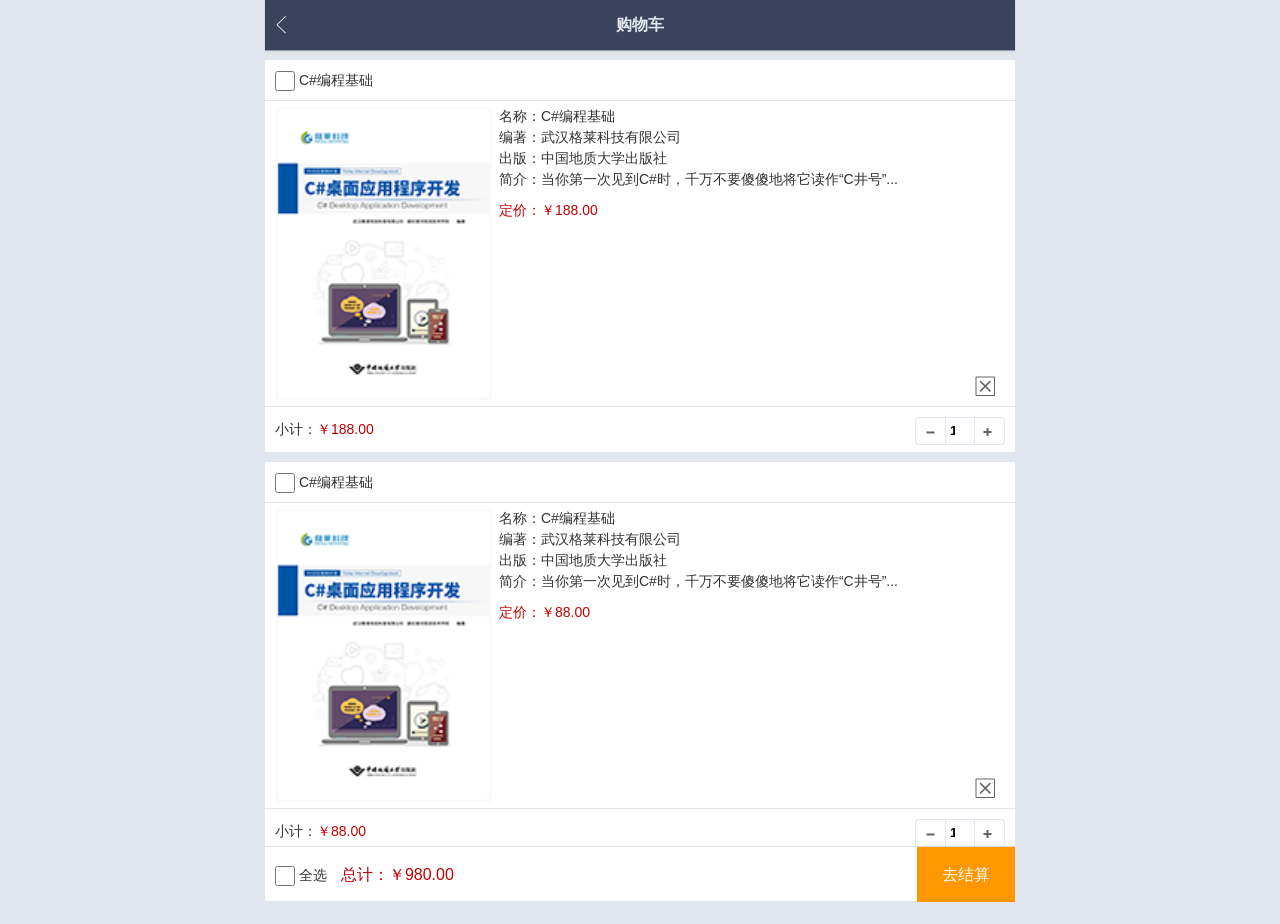
<file: 格莱商城/cart.html>
<!DOCTYPE html>
<html>
	<head>
		<meta charset="UTF-8">
		<meta name="viewport" content="width=device-width,initial-scale=1,user-scalable=no" />
		<title>购物车</title>
		<link rel="stylesheet" type="text/css" href="css/reset.css"/>
		<link rel="stylesheet" type="text/css" href="css/cart.css"/>
	</head>
	<body>
		<!--头部-->
			<header>
				<span class="icon-back back"><a href="index.html"></a></span>
				<em>购物车</em>
			</header>
		<div class="container">
			<div class="cart-list">
				<div class="cart-hd">
					<input type="checkbox" name="" id="" value="" />
					<em>C#编程基础</em>
				</div>
				<div class="cart-items">
					<dl>
						<dt><img src="img/book1.png"/></dt>
						<dd>名称：C#编程基础</dd>
						<dd>编著：武汉格莱科技有限公司</dd>
						<dd>出版：中国地质大学出版社</dd>
						<dd>简介：当你第一次见到C#时，千万不要傻傻地将它读作“C井号”...</dd>
						<dd class="price">定价：￥<span>188</span>.00</dd>
					</dl>
					<div class="icon-del del-item"><a href="#"></a></div>
				</div>
				<div class="subtotal">
					<span class="total-price">小计：<em>￥188.00</em></span>
					<span class="count">
						<a href="#" class="icon-minus minus"></a><input type="number" name="" id="num" value="1" /><a href="#" class="icon-add add"></a>
					</span>
				</div>
			</div>
			
			<div class="cart-list">
				<div class="cart-hd">
					<input type="checkbox" name="" id="" value="" />
					<em>C#编程基础</em>
				</div>
				<div class="cart-items">
					<dl>
						<dt><img src="img/book1.png"/></dt>
						<dd>名称：C#编程基础</dd>
						<dd>编著：武汉格莱科技有限公司</dd>
						<dd>出版：中国地质大学出版社</dd>
						<dd>简介：当你第一次见到C#时，千万不要傻傻地将它读作“C井号”...</dd>
						<dd class="price">定价：￥<span>88</span>.00</dd>
					</dl>
					<div class="icon-del del-item"><a href="#"></a></div>
				</div>
				<div class="subtotal">
					<span class="total-price">小计：<em>￥88.00</em></span>
					<span class="count">
						<a href="#" class="icon-minus minus"></a><input type="number" name="" id="" value="1" /><a href="#" class="icon-add add"></a>
					</span>
				</div>
			</div>
		</div>
		<!--底部-->
			<footer>
				<label><input type="checkbox" name="" id="allCheck" value="" />全选</label>
				<em>总计：￥<span>980</span>.00</em>
				<a href="#">去结算</a>
			</footer>
			<!--模态框-->
			<div class="modals">
				<div class="dialog">
					<h4>您确定要删除此商品吗？</h4>
					<span class="ok">确定</span>
					<span class="cancel">取消</span>
				</div>
			</div>
	<script src="js/jquery.min.js"></script>
	<script src="js/galaxy.js"></script>		
	</body>
</html>
</file>
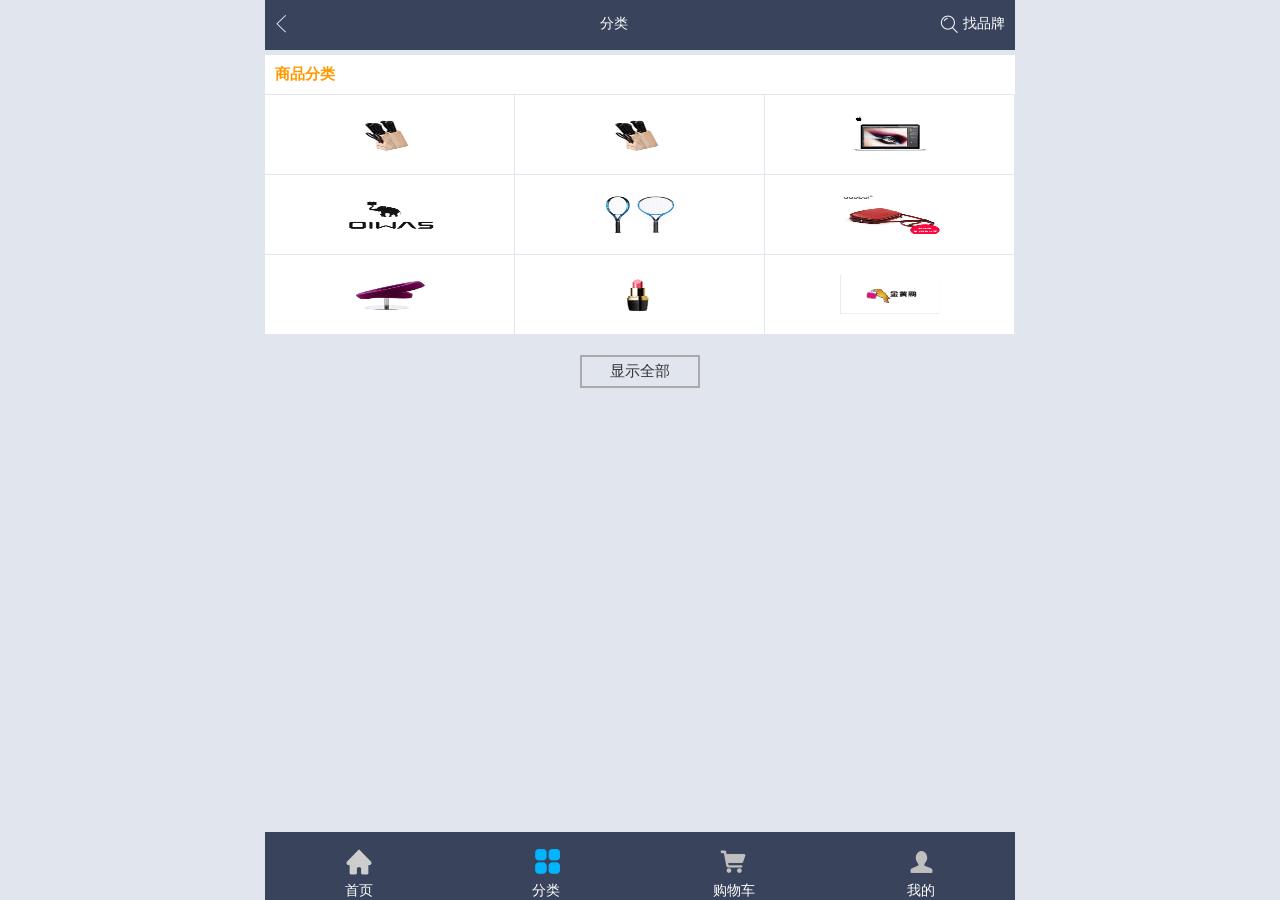
<file: 格莱商城/category.html>
<!DOCTYPE html>
<html>

	<head>
		<meta charset="UTF-8">
		<meta name="viewport" content="width=device-width,initial-scale=1,minimum-scale=1,maximum-scale=1,user-scalable=no" />
		<title></title>
		<link rel="stylesheet" type="text/css" href="css/reset.css" />
		<link rel="stylesheet" type="text/css" href="css/category.css" />
	</head>

	<body>
		<!--头部-->
		<header>
			<a class="left icon" href="index.html"></a>
			<span>分类</span>
			<a class="right icon" href="#">找品牌</a>
		</header>
		<!--头部结束-->
		<!--正文-->
		<div class="container">
			<div class="products">
				<div class="hd">商品分类</div>
				<div class="list">
					<ul>
						<li>
							<a href="index.html"><img src="images/8d502712-32ed-4301-a4e7-45b1ea4aaa77.jpg" /></a>
						</li>
						<li>
							<a href="goods.html"><img src="images/8d502712-32ed-4301-a4e7-45b1ea4aaa77.jpg" /></a>
						</li>
						<li>
							<a href="goods.html"><img src="images/04ef50d9-97f0-4fea-8359-ee21376df392.jpg" /></a>
						</li>
						<li>
							<a href="goods.html"><img src="images/01d5dc75-9e5d-405f-bf93-5793fec72e24.jpg" /></a>
						</li>
						<li>
							<a href="goods.html"><img src="images/1613e012-64fa-444a-b4de-83ebd804b0d6.jpg" /></a>
						</li>
						<li>
							<a href="goods.html"><img src="images/1787bd1d-9381-402b-b98e-97ceeddf7692.jpg" /></a>
						</li>
						<li>
							<a href="goods.html"><img src="images/65bd9fc8-7f5e-4dba-b083-0c05b1bc9b96.jpg" /></a>
						</li>
						<li>
							<a href="goods.html"><img src="images/977a1fc2-0ee7-4f73-a7f6-eea5b73f642b.jpg" /></a>
						</li>
						<li>
							<a href="goods.html"><img src="images/7865e470-0296-4f6b-98aa-30ab9824358d.jpg" /></a>
						</li>
						<li>
							<a href="goods.html"><img src="images/ce94d818-bc17-4028-9c5f-cd22e6661d83.jpg" /></a>
						</li>
						<li>
							<a href="goods.html"><img src="images/d07a93ef-cdff-4b21-a12b-d817890aa6d6.jpg" /></a>
						</li>
						<li>
							<a href="goods.html"><img src="images/e6657ca7-c4c5-43fc-9bd6-29999102fc61.jpg" /></a>
						</li>
						<li>
							<a href="goods.html"><img src="images/8d502712-32ed-4301-a4e7-45b1ea4aaa77.jpg" /></a>
						</li>
						<li>
							<a href="goods.html"><img src="images/8d502712-32ed-4301-a4e7-45b1ea4aaa77.jpg" /></a>
						</li>
						<li>
							<a href="goods.html"><img src="images/8d502712-32ed-4301-a4e7-45b1ea4aaa77.jpg" /></a>
						</li>
						<li>
							<a href="goods.html"><img src="images/8d502712-32ed-4301-a4e7-45b1ea4aaa77.jpg" /></a>
						</li>
						<li>
							<a href="goods.html"><img src="images/8d502712-32ed-4301-a4e7-45b1ea4aaa77.jpg" /></a>
						</li>
						<li>
							<a href="goods.html"><img src="images/8d502712-32ed-4301-a4e7-45b1ea4aaa77.jpg" /></a>
						</li>
						<li>
							<a href="goods.html"><img src="images/8d502712-32ed-4301-a4e7-45b1ea4aaa77.jpg" /></a>
						</li>
						<li>
							<a href="goods.html"><img src="images/8d502712-32ed-4301-a4e7-45b1ea4aaa77.jpg" /></a>
						</li>
						<li>
							<a href="goods.html"><img src="images/8d502712-32ed-4301-a4e7-45b1ea4aaa77.jpg" /></a>
						</li>
					</ul>
				</div>
			</div>
			<div class="more"><a href="#">显示全部</a></div>
		</div>

		<!--正文结束-->
		<!--底部-->
		<footer>
			<ul>
					<li class="icon"><a href="index.html">首页</a></li>
					<li class="icon"><a href="category.html">分类</a></li>
					<li class="icon"><a href="cart.html">购物车</a></li>
					<li class="icon"><a href="my.html">我的</a></li>
				</ul>
		</footer>
		<!--底部结束-->

		<script src="js/jquery-1.11.0.js" type="text/javascript" charset="utf-8"></script>
		<script src="js/category.js" type="text/javascript" charset="utf-8"></script>
		
	</body>

</html>
</file>
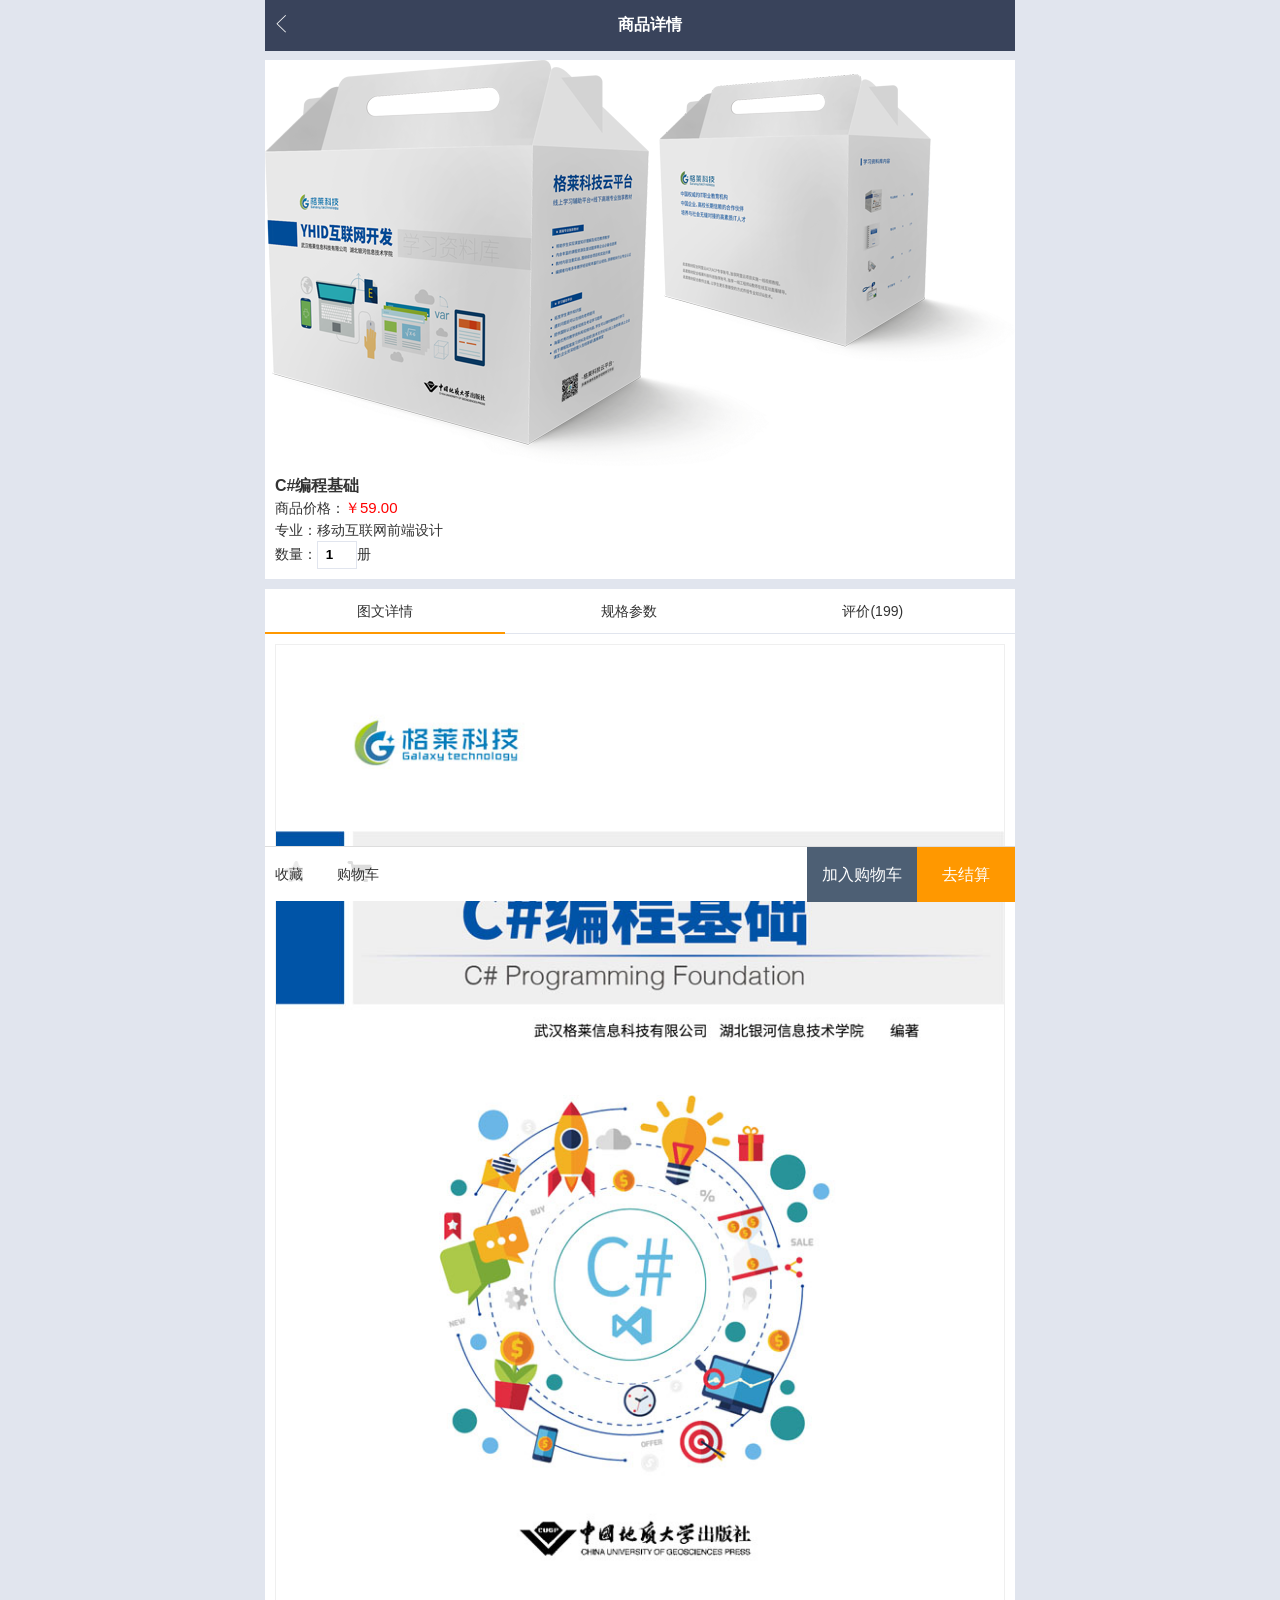
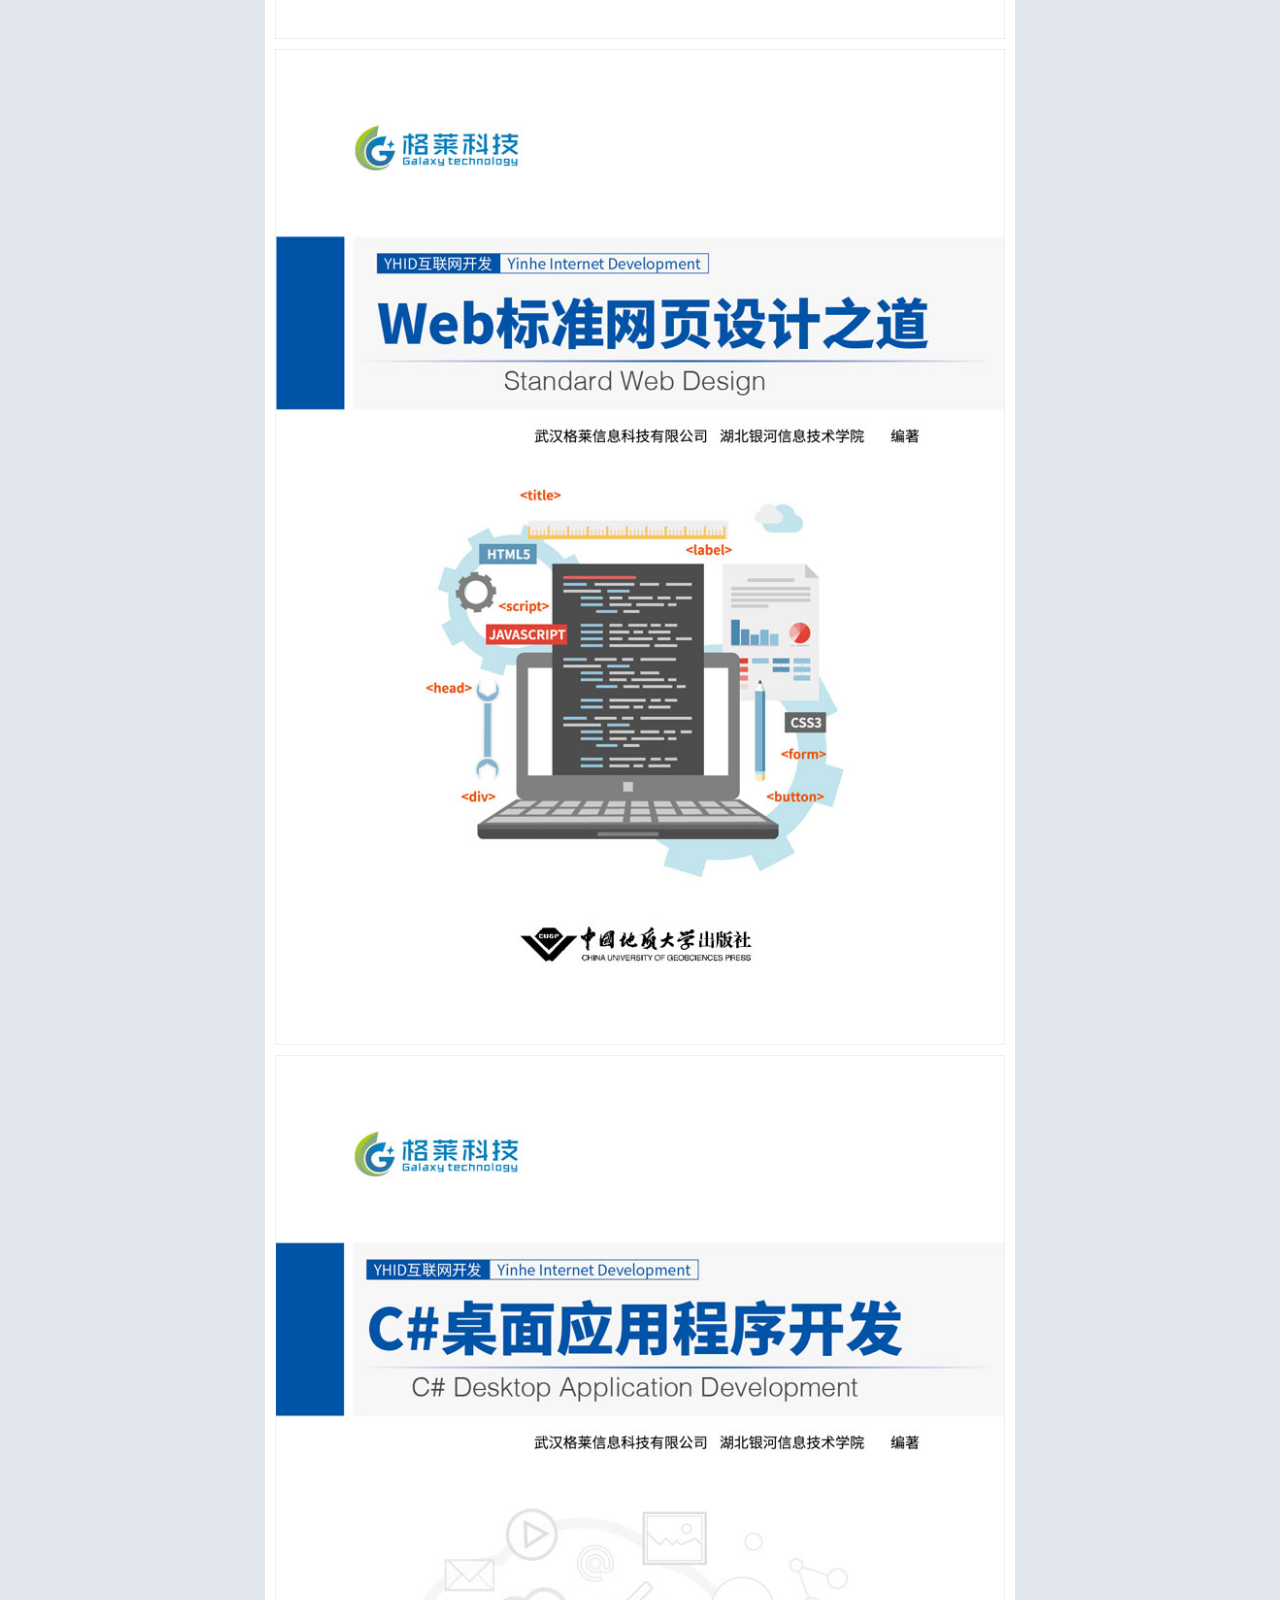
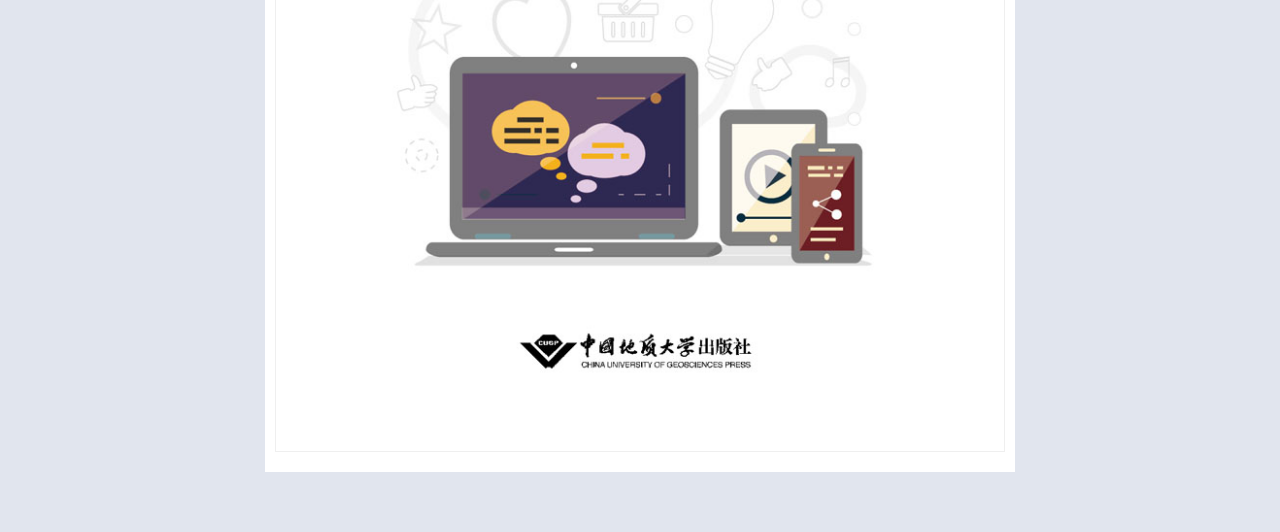
<file: 格莱商城/detail.html>
<!DOCTYPE html>
<html>

	<head>
		<meta charset="UTF-8">
		<meta name="viewport" content="width=device-width,initial-scale=1,minimum-scale=1,maximum-scale=1,user-scalable=no" />
		<title>商品详情页</title>
		<link rel="stylesheet" type="text/css" href="css/reset.css" />
		<link rel="stylesheet" type="text/css" href="css/detail.css" />
	</head>

	<body>
		<!--头部-->
		<header>
			<a class="left icon" href="index.html"></a>
			<span>商品详情</span>
			<div></div>

		</header>
		<!--头部结束-->
		<!--内容-->
		<div class="container">
			<!--第一部分-->
			<div class="goods-info">
				<!--大图-->
				<div class="goods-banner">
					<img src="img/goods-banner.png" />
				</div>
				<!--字-->
				<div class="goods-explain">
					<h1>C#编程基础</h1>
					<ul>
						<li>商品价格：<em>￥59.00</em></li>
						<li>专业：移动互联网前端设计</li>
						<li>数量：<input type="number" value="1" />册</li>
					</ul>
				</div>
			</div>
		
		<!--下面-->
		<div class="goods-details">
			<div class="detail-hd">
				<ul>
					<li class="active">
						<a href="javascript:void(0)">图文详情</a>
					</li>
					<li>
						<a href="javascript:void(0)">规格参数</a>
					</li>
					<li>
						<a href="javascript:void(0)">评价(199)</a>
					</li>
				</ul>
			</div>
			<div class="detail-content" id="intro">
				<img src="img/c.jpg">
				<img src="img/web.jpg">
				<img src="img/winform.jpg">
			</div>
			<div class="detail-content">
				<img src="img/loading.gif" class="loading" />
				<p>等待加载 规格参数……</p>
			</div>
			<div class="detail-content">
				<img src="img/loading.gif" class="loading" />
				<p>等待加载 评论……</p>
			</div>
		</div>

		</div>
		

		<!--内容结束-->
		<!--<底部-->
			<footer>
	        <span>
					<a href="#" class="icon fav">收藏</a>
					<a href="cart.html" class="icon secCart">购物车</a>
				</span>
	        <a href="cart.html">去结算</a>
	        <a href="cart.html" class="addCart">加入购物车</a>
           </footer>
           
           
           
           <script src="js/jquery.min.js" type="text/javascript" charset="utf-8"></script>
             <script src="js/tools.js" type="text/javascript" charset="utf-8"></script>
           <script src="js/detail.js" type="text/javascript" charset="utf-8"></script>

	</body>

</html>
</file>
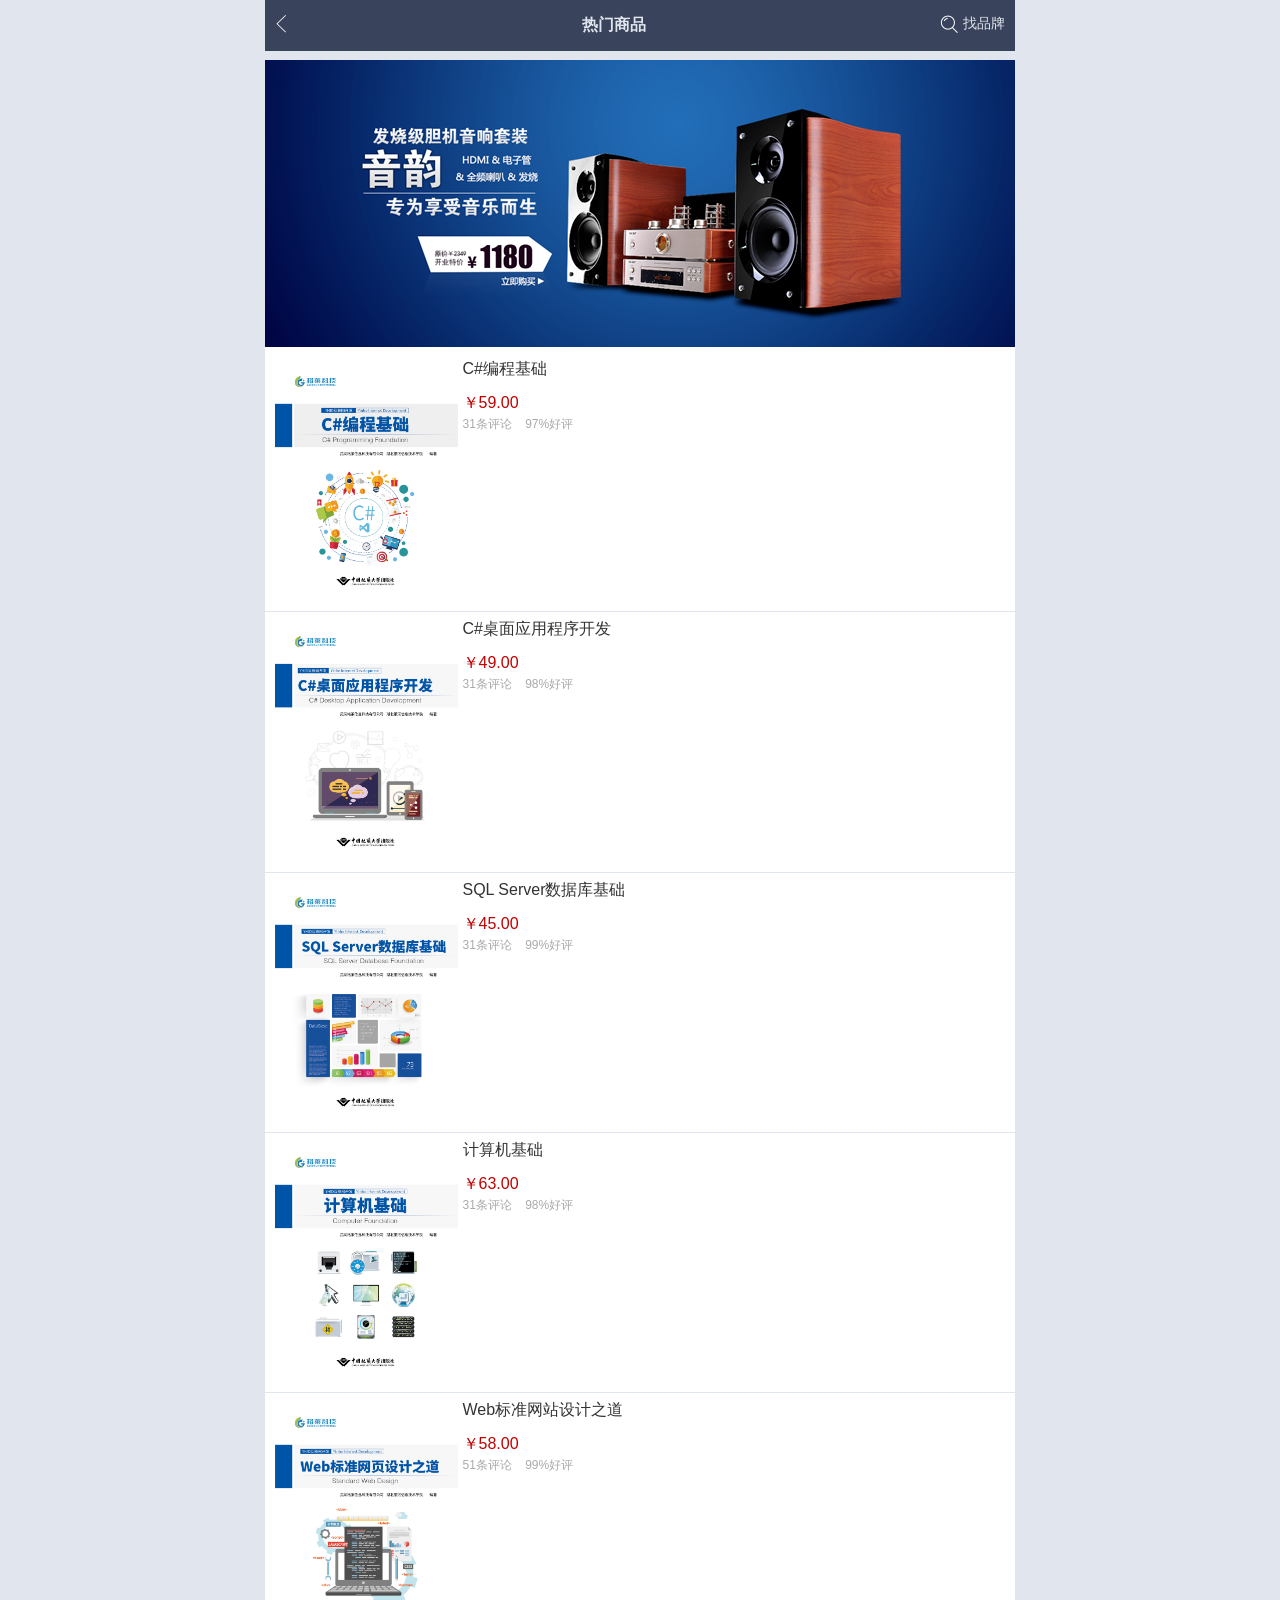
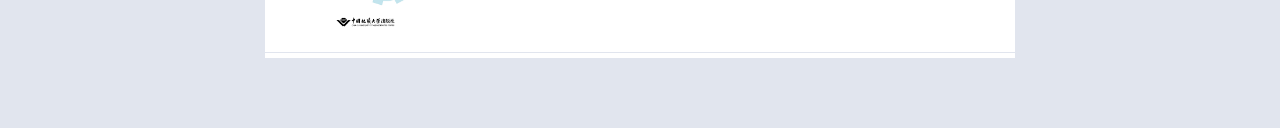
<file: 格莱商城/goods.html>
<!DOCTYPE html>
<html>

	<head>
		<meta charset="UTF-8">
		<meta name="viewport" content="width=device-width,initial-scale=1,minimum-scale=1,maximum-scale=1,user-scalable=no" />
		<title>热门商品</title>
		<link rel="stylesheet" type="text/css" href="css/reset.css" />
		<link rel="stylesheet" type="text/css" href="css/goods.css" />
	</head>

	<body>
		<!--头部-->
		<header>
			<a class="left icon" href="index.html"></a>
			<span>热门商品</span>
			<a class="right icon" href="#">找品牌</a>
		</header>
		<!--头部结束-->
		<!--内容-->
		<div class="container">
			<!--轮播图-->
			<div class="carousel">
				<ul class="banner ">
					<li>
						<a href="#"><img src="img/banner.png" /></a>
					</li>
					<li>
						<a href="#"><img src="img/banner2.png" /></a>
					</li>
					<li>
						<a href="#"><img src="img/banner3.png" /></a>
					</li>
				</ul>
			</div>
			<!--商品列表-->
			<div class="goods-list">
				<div class="goods-items">
					<ul>
					</ul>
				</div>
			</div>
		</div>
		</div>
		<!--内容结束-->
      <script src="js/jquery.min.js" type="text/javascript" charset="utf-8"></script>
             <script src="js/data-good.js" type="text/javascript" charset="utf-8"></script>
           <script src="js/goods.js" type="text/javascript" charset="utf-8"></script>
	</body>

</html>
</file>
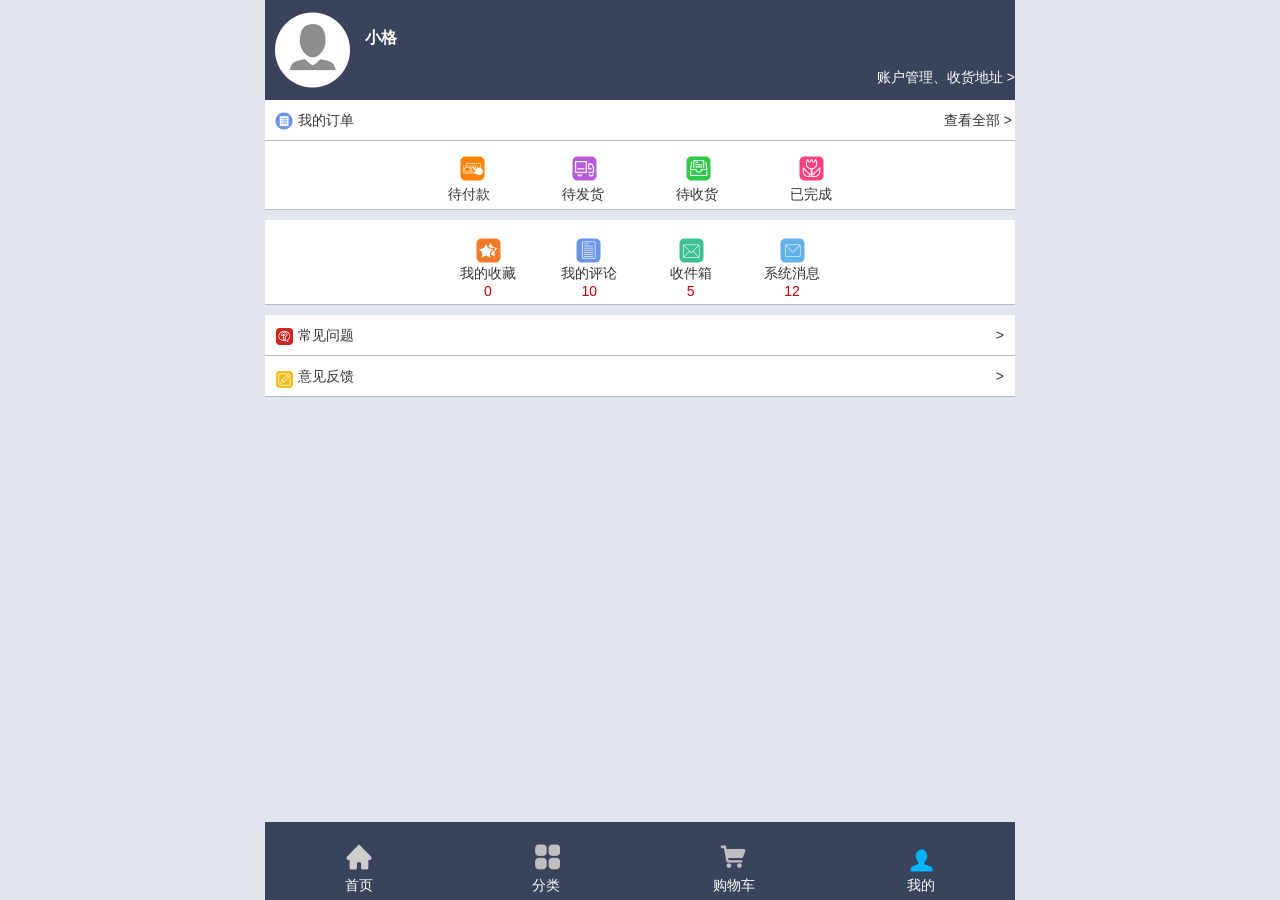
<file: 格莱商城/my.html>
<!DOCTYPE html>
<html>

	<head>
		<meta charset="UTF-8">
		<meta name="viewport" content="width=device-width,initial-scale=1,minimum-scale=1,maximum-scale=1,user-scalable=no" />
		<link rel="stylesheet" type="text/css" href="css/reset.css" />
		<link rel="stylesheet" type="text/css" href="css/my.css" />
		<title>我的</title>
	</head>

	<body>

		<div class="container">
			<!--头部-->
			<header>
				<!--图标-->
				<div class="icon via">
					<a href="#"></a>
				</div>
				<!--小格-->
				<div class="userName">
					<em>小格</em>
				</div>
				<!--收货地址-->
				<div class="manage">
					<span><a href="#">账户管理、收货地址 ></a></span>
				</div>
			</header>
			<!--中间-->
			<main>
				<!--我的订单-->
				<div class="myInfo">
					<em class="icon">我的订单</em>
					<span><a href="#">查看全部 ></a></span>
				</div>
				<!--第一个-->
				<div class="module">
					<ul>
						<li class="icon">
							<a href="#">待付款</a>
						</li>
						<li class="icon">
							<a href="#">待发货</a>
						</li>
						<li class="icon">
							<a href="#">待收货</a>
						</li>
						<li class="icon">
							<a href="#">已完成</a>
						</li>
					</ul>
				</div>
				<!--第二个-->
				<div class="module2">
					<ul>
						<li class="icon">
							<a href="#">我的收藏</a><span>0</span></li>
						<li class="icon">
							<a href="#">我的评论</a><span>10</span></li>
						<li class="icon">
							<a href="#">收件箱</a><span>5</span></li>
						<li class="icon">
							<a href="#">系统消息</a><span>12</span></li>
					</ul>
					</div>
					
					<!--最后-->
					<div class="myInfo1">
					<em class="icon">常见问题</em>
					<span><a href="#"> > </a></span>
				   </div>
				   <div class="myInfo2">
					<em class="icon">意见反馈</em>
					<span><a href="#"> > </a></span>
				    </div>
			</main>

			</div>
			<!--底部-->
		<footer>
			<ul>
					<li class="icon"><a href="index.html">首页</a></li>
					<li class="icon"><a href="category.html">分类</a></li>
					<li class="icon"><a href="cart.html">购物车</a></li>
					<li class="icon"><a href="my.html">我的</a></li>
				</ul>
		</footer>
		
		<!--底部结束-->
	</body>

</html>
</file>
<file: 格莱商城/css/cart.css>
.container{
	max-width: 750px;
	min-width: 32px;
	margin: 0 auto;
	padding: 60px 0 60px 0;
}
[class^="icon"]{
	display:inline-block;
	background: url(../img/icon.png) no-repeat;
	background-size: 375px auto;
}
footer{
	line-height: 55px;
	height: 55px;
	padding: 0 10px;
	background: #fff;
	width: 100%;
	max-width: 750px;
	position: fixed;
	bottom: -1px;
	left: 0;
	right: 0;
	margin: auto;
	border-top: 1px solid #ddd;
}
header{
	position: fixed;
	width: 100%;
	height: 50px;
	background: #39435B;
	line-height: 50px;
	max-width: 750px;
	color: #E1E5EE;
	top: 0;
	left: 0;
	right: 0;
	margin: auto;
	z-index: 10;
	box-shadow: 0 1px 1px rgba(83,83,83,0.5);
}
header .back{
	float: left;
	margin-left: 10px;
	margin-top: 13px;
}
.back a{
	display: block;
	width: 13px;
	height: 25px;
	
}
.icon-back{
	background-position:-160px -5px;
}
header em{
	font-size: 16px;
	font-weight: bold;
	position: absolute;
	width: 48px;
	margin: auto;
	left: 0;
	right: 0;
	top: 0;
	bottom: 0;
}
.cart-list{
	background: #fff;
	margin-bottom:10px ;
}
.cart-hd{
	padding:0 10px;
	line-height: 40px;
	border-bottom: 1px solid #E1E5EE;
}
.cart-hd input{
	width: 20px;
	height: 20px;
	-webkit-appearance: checkbox;
	border-radius: 2px;
	vertical-align: middle;
	border: 1px solid #afbbd9;
}
.cart-items{
	overflow: hidden;
	padding:5px 10px;
	position: relative;
	min-width: 150px;
}
.cart-items dt{
	width:30%;
	min-width: 20%;
	float: left;
	margin-right: 5px;
}
.cart-items dd{
	line-height: 1.5;
}
.cart-items dd:last-child{
	color: #c30000;
	margin-top: 10px;
}
.del-item{
	width: 20px;
	height: 20px;
	position: absolute;
	right: 20px;
	bottom: 10px;
}
.del-item a{
	display: block;
	height: 100%;
}
.icon-del{
	background-position: -256px -7px;
}
.subtotal{
	border-top: 1px solid #E1E5EE;
	padding:10px 10px;
}
.subtotal em{
	color: #c30000;
	line-height: 25px;
}
.count{
	float: right;
}
.count input{
	-webkit-appearance:pre;
	border: 1px solid #E1E5EE;
	height: 28px;
	padding: 4px;
	width: 30px;
	text-align: center;
	font-weight: bold;
	border-radius: 0px;
	vertical-align: middle;
}
.minus,.add{
	display: inline-block;
	width: 30px;
	text-align: center;
	vertical-align: middle;
}
.minus{
	border: 1px solid #E1E5EE;
	border-right: none;
	height: 28px;
	border-top-left-radius: 4px;
	border-bottom-left-radius: 4px;
	background-position: -278px -3px;
}
.add{
	border: 1px solid #E1E5EE;
	border-left: none;
	height: 28px;
	border-top-right-radius: 4px;
	border-bottom-right-radius: 4px;
	background-position: -310px -3px;
}
footer input{
	width: 20px;
	height: 20px;
	-webkit-appearance:checkbox;
	border-radius: 2px;
	vertical-align: middle;
	margin-right: 4px;
	border:1px solid #afbbd9;
}
footer em{
	margin-left: 10px;
	color: #C30000;
	font-size: 16px;
}
footer a{
	display: inline-block;
	padding:0 25px;
	background: #ff9800;
	float: right;
	margin-right: -10px;
	color: #fff;
	font-size: 16px;
}

/* 模态框 */
.modals{
	position: fixed;
	left: 0;
	right: 0;
	top: 0;
	bottom: 0;
	margin: auto;
	width: 100%;
	height: 100%;
	background: rgba(10,10,10,0.8);
	display: none;
}
.modals .dialog{
	width:85%;
	height: 120px;
	border-radius: 5px;
	background:rgba(0, 0, 0, 0.6);
	position: absolute;
	margin: auto;
	z-index: 100;
	top: 0;
	bottom: 0;
	left: 0;
	right: 0;
	text-align: center;
	color: #39435B;
}
.dialog h4{
	margin-top: 30px;
	color: #DDD;
}
.dialog span{
	margin: 0 10px;
	margin-top: 20px;
	border-radius: 3px;
	display: inline-block;
	padding: 4px 10px;
	background-color:#b4b4b4;
}
</file>
<file: 格莱商城/css/category.css>
/*统一设置所以背景图片*/
.icon{
	background: url(../img/icon.png) no-repeat;
	/*2倍背景图 兼容苹果的浏览器*/
	-webkit-background-size: 375px auto;
	background-size:375px auto ;
}
header{
	/*肉眼可见*/
	max-width: 750px;
	min-width: 320px;
	background-color: #39435B;
	color: #FFFFFF;
	padding: 15px 10px;
	/*开启弹性布局--设置子元素的对齐方式*/
	display: flex;
	justify-content: space-between;/*对齐*/
	/*定位*/
	position: fixed;
	top: 0;
	/*实现居中*/
	left: 0;
	right: 0;
	margin: 0 auto;
}
header .left{
	display: inline-block;
	/*padding-left: 15px;*/
	width: 20px;
	height: 20px;
	background-position: -160px -8px;
}
header .right{
	color:#FFFFFF;
	padding-left:30px;
	background-position: -180px -8px;
}
/*正文*/
.container{
	max-width: 750px;
	min-width: 320px;
	/*background-color: #FFFFFF;*/
	margin: 0 auto;
	/*上下留白---防止被盖住*/
	padding: 55px 0 70px;
}
.products{
    background-color: #FFFFFF;	
}
.products .hd{
	padding: 10px;
	font-weight:bold ;
	color: #FF9900;
	border-bottom: 1px solid #E1E5EE;
	font-size: 15px;
}
.products .list ul{
	/*弹性布局*/
	display: flex;
	flex-wrap: wrap;
}
.products .list ul li{
	width: calc(100% / 3);
	border-right: 1px solid #E1E5EE;
	border-bottom: 1px solid #E1E5EE;
	
	/*text-align: 还能控制子标签 (行标签)*/
	text-align: center;
	padding: 20px 0;
	}
.products .list ul li img{
	max-width: 100px;
	width:70%;
	height: 39px;	
	}
	/*显示更多*/
.more{
	width: 120px;
	text-align: center;
	font-size: 15px;
	/*font-weight: bold;*/
	border: 2px solid #AAAAAA;
	padding: 5px;
	margin: 20px auto;
	
	
}
/*底部*/
footer{
	max-width: 750px;
	min-width: 320px;
	background-color: #39435B;
	position: fixed;
	bottom: 0;
	margin: 0 auto;
	left: 0;
	right: 0;
}
footer ul{
	display: flex;
	justify-content:space-around;
	
}
footer ul li{
	width: 45px;
}
footer ul li a{
	text-align: center;
	color: #fff;
	display: block;
	padding-top: 50px;
}
footer ul li:nth-child(1){
	background-position: -16px -185px;
}
footer ul li:nth-child(2){
	background-position: -119px -245px;
}
footer ul li:nth-child(3){
	background-position: -224px -185px;
}
footer ul li:nth-child(4){
	background-position: -327px -185px;
}
</file>
<file: 格莱商城/css/detail.css>
/*统一设置所以背景图片*/
.icon{
	background: url(../img/icon.png) no-repeat;
	/*2倍背景图 兼容苹果的浏览器*/
	-webkit-background-size: 375px auto;
	background-size:375px auto ;
}
/*头部*/
header{
	/*肉眼可见*/
	max-width: 750px;
	min-width: 320px;
	background-color: #39435B;
	color: #FFFFFF;
	padding: 15px 10px;
	/*开启弹性布局--设置子元素的对齐方式*/
	display: flex;
	justify-content: space-between;/*对齐*/
	/*定位*/
	position: fixed;
	top: 0;
	/*实现居中*/
	left: 0;
	right: 0;
	margin: 0 auto;
	z-index: 10;/*//权值最大位于最上*/
}
header .left{
	display: inline-block;
	/*padding-left: 15px;*/
	width: 20px;
	height: 20px;
	background-position: -160px -8px;
}
header span{
    font-size: 16px;
    font-weight: bold;
}
/*//内容*/
.container{
    max-width: 750px;
    min-width: 320px;
    margin: 0 auto;
    padding: 60px 0 60px 0;
    /*background-color:#00FFFF ;*/
}
.goods-info{
    background-color: #FFFFFF;
    margin-bottom: 10px;
}
.goods-explain{
	padding: 10px;
}
.goods-explain h1{
	font-size: 16px;
}
.goods-explain ul{
	
}
.goods-explain ul li{
	line-height: 1.5;
}
.goods-explain ul li em{
	color: red;
	font-size: 15px;
}
.goods-explain ul li input{
	-webkit-appearance:pre;
	border: 1px solid #E1E5EE;
	height: 28px;
	padding: 4px;
	width: 40px;
	text-align: center;
	font-weight: bold;
	border-radius: 0px;
	vertical-align: middle;
}
/*下面*/
.goods-details{
	margin-top: 10px;
	background-color: #ffffff;
}
.detail-hd{
	line-height: 45px;
	height: 45px;
	border-bottom: 1px solid #E1E5EE;
}
.detail-hd ul li{
	width: 32%;
	text-align: center;
	display: inline-block;
}
.detail-hd .active{
	border-bottom: 2px solid #FF9800;
	line-height: 42px;
}
.detail-content{
	min-height: 400px;
	text-align: center;
	padding:10px;
	display: none;
	
}
.detail-content img{
	border: 1px solid #efefef;
	margin-bottom: 10px;
}
.detail-content .loading{
	width: 30px;
	height: 30px;
	border: none;
}
/*底部*/
/*底部*/
footer {
	line-height: 55px;
	height: 55px;
	padding: 0 10px;
	background: #fff;
	width: 100%;
	max-width: 750px;
	position: fixed;
	bottom: -1px;
	left: 0;
	right: 0;
	margin: auto;
	border-top: 1px solid #ddd;
}


footer>a{
	display: inline-block;
	padding:0 25px;
	background: #ff9800;
	float: right;
	margin-right: -10px;
	color: #fff;
	font-size: 16px;
}
.addCart{
	background: #4d5f74;
	padding: 0 15px;
	margin-right: 0px;
}
.fav{
	text-align: center;
	width: 45px;
	height: 41px;
	padding-top: 12px;
	margin-right: 30px;
	margin-bottom: 10px;
	background-position: -307px -42px;
}
.secCart{
	text-align: center;
	width: 45px;
	height: 41px;
	padding-top: 12px;
	background-position: -234px -43px;
}
</file>
<file: 格莱商城/css/goods.css>
/*统一设置所以背景图片*/
.icon{
	background: url(../img/icon.png) no-repeat;
	/*2倍背景图 兼容苹果的浏览器*/
	-webkit-background-size: 375px auto;
	background-size:375px auto ;
}
header{
	/*肉眼可见*/
	max-width: 750px;
	min-width: 320px;
	background-color: #39435B;
	color: #E1E5EE;
	padding: 15px 10px;
	/*开启弹性布局--设置子元素的对齐方式*/
	display: flex;
	justify-content: space-between;/*对齐*/
	/*定位*/
	position: fixed;
	top: 0;
	/*实现居中*/
	left: 0;
	right: 0;
	margin: 0 auto;
	z-index: 10;/*//权值最大位于最上*/
}
header .left{
	display: inline-block;
	/*padding-left: 15px;*/
	width: 20px;
	height: 20px;
	background-position: -160px -8px;
}
header span{
	font-size: 16px;
    font-weight: bold;;
}
header .right{
	color: #E1E5EE;
	padding-left:30px;
	background-position: -180px -8px;
}
/*内容*/
.container{
	max-width: 750px;
	min-width: 32px;
	margin: 0 auto;
	padding: 60px 0 60px 0;
}
/*轮播图*/
.carousel{
	width:100%;
	height: 287px;
	overflow: hidden;
}
.carousel ul{
	height: 300%;
	/*这仅仅是为了让left属性生效*/
	position: relative;
	/*调用动画*/
	animation: slide 10s infinite alternate; /*动画名称时间循环*/
}
.carousel ul li{
	height: calc(100% / 3);
	float: top;
}
/*定义动画*/
@keyframes slide{
	0%,5%{top: 0;}
	40%,50%{top: -100%;}
	90%,100%{top: -200%;}
}

.goods-list{
	background: #fff;
	margin-bottom:10px ;
}
.goods-items{
	overflow: hidden;
	padding:5px 0;
	position: relative;
	min-width: 150px;
}
.goods-items li{
	overflow: hidden;
	padding: 5px 0;
	border-bottom: 1px solid #E1E5EE;
}
.goods-items li a{
	display: block;
	height: 100%;
	overflow: hidden;
	padding: 0 10px;
}
.goods-items em{
	width:25%;
	float: left;
	margin-right: 5px;
	
}
.goods-items span{
	width:calc(75% - 5px);
	line-height: 1.5;
	float: right;
}
.goods-items span:nth-child(2){
	font-size: 16px;
}
.goods-items span:nth-child(3){
	font-size: 16px;
	color: #C30000;
	margin-top: 10px;
}
.goods-items span:last-child{
	color: #aaa;
	font-size: 12px;
}
.goods-items span i{
	font-style: normal;
	padding-left: 10px;
}
</file>
<file: 格莱商城/css/my.css>
/*统一设置所以背景图片*/
.icon{
	display: inline-block;
	background: url(../img/icon.png) no-repeat;
	/*2倍背景图 兼容苹果的浏览器*/
	-webkit-background-size: 375px auto;
	background-size:375px auto ;
}


/*开始*/
.container{
	max-width: 750px;
	min-width: 32px;
	margin: 0 auto;
	padding-bottom: 55px;
}
/*头部*/
header{
	height: 100px;
	background-color: #39435B;

}
.via {
	background-position: 0 -330px;
    margin: 10px 0 0 10px;
    float: left;
    }
.via a{
	width: 75px;
    height: 75px;
    display: inline-block;
    } 
.userName{
	line-height: 75px;
	padding-left: 15px;
	float: left;
}
.userName em{
	color: #FFFFFF;
	font-size: 16px;
	font-weight: bold;
}
.manage{
	float: right;
    line-height: 75px;
    margin-top: 40px;
}
.manage a{
	color: #FFFFFF;
}
/*中间*/
main div{
	background-color:#FFFFFF;
}
.myInfo{
	padding: 0 10px;
	line-height: 40px;
	border-bottom: 1px solid #B4BAC6;
	
	/*background: floralwhite;*/
}
.myInfo em{
	  padding-left: 23px;
	  background-position: -357px -77px;
}
.myInfo a{
	float: right;
	margin-right: -135px;
}
.module{
	padding: 5px 0;
	border-bottom: 1px solid #B4BAC6;
}
.module ul{
	margin: 0 auto;
	text-align: center;	
}
.module li{
	text-align: center;
	width:50px;
	display: inline-block;
	padding-top: 40px;
	margin: 0 4%;
}
.module ul li:nth-child(1){
	background-position: -112px -333px;
}
.module ul li:nth-child(2){
	background-position: -173px -333px;
}
.module ul li:nth-child(3){
	background-position: -225px -333px;
}
.module ul li:nth-child(4){
	background-position: -285px -333px;
}
/*二*/
.module2{
	padding: 5px 0;
	border-bottom: 1px solid #B4BAC6;
	margin-top: 10px;
}
.module2 ul{
	text-align: center;	
	margin: 0 auto;
}
.module2 li{
	margin: 0 2.5%;
	padding-top: 40px;
	text-align: center;
	width:60px;
	display: inline-block;
}
.module2 li span {
    display: block;
    color: #C30000;
}
.module2 ul li:nth-child(1){
	background-position: -110px -382px;
}
.module2 ul li:nth-child(2){
	background-position: -170px -382px;
}
.module2 ul li:nth-child(3){
	background-position: -221px -382px;
}
.module2 ul li:nth-child(4){
	background-position: -280px -382px;
}

/*最后俩*/
.myInfo1{
	margin-top: 10px;
	padding: 0 10px;
	line-height: 40px;
	border-bottom: 1px solid #B4BAC6;

	
	/*background: floralwhite;*/
}
.myInfo1 em{
	  padding-left: 23px;
	  
	  	background-position: -357px -297px;
}
.myInfo1 a{
	float: right;
	margin-right: 1px;
	
}
/*意见*/
.myInfo2{
	padding: 0 10px;
	line-height: 40px;
	border-bottom: 1px solid #B4BAC6;

	
	/*background: floralwhite;*/
}
.myInfo2 em{
	  padding-left: 23px;
	  
	  	background-position: -357px -419px;
}
.myInfo2 a{
	float: right;
	margin-right: 1px;
	
}
/*底部*/
footer{
	max-width: 750px;
	min-width: 320px;
	background-color: #39435B;
	position: fixed;
	bottom: 0;
	margin: 0 auto;
	left: 0;
	right: 0;
	padding: 5px 0;
}
footer ul{
	display: flex;
	justify-content:space-around;
	
}
footer ul li{
	width: 45px;
	margin: 0 3%;
}
footer ul li a{
	text-align: center;
	color: #fff;
	display: block;
	padding-top: 50px;
}
footer ul li:nth-child(1){
	background-position: -16px -185px;
}
footer ul li:nth-child(2){
	background-position: -119px -185px;
}
footer ul li:nth-child(3){
	background-position: -224px -185px;
}
footer ul li:nth-child(4){
	background-position: -327px -241px;
}
</file>
